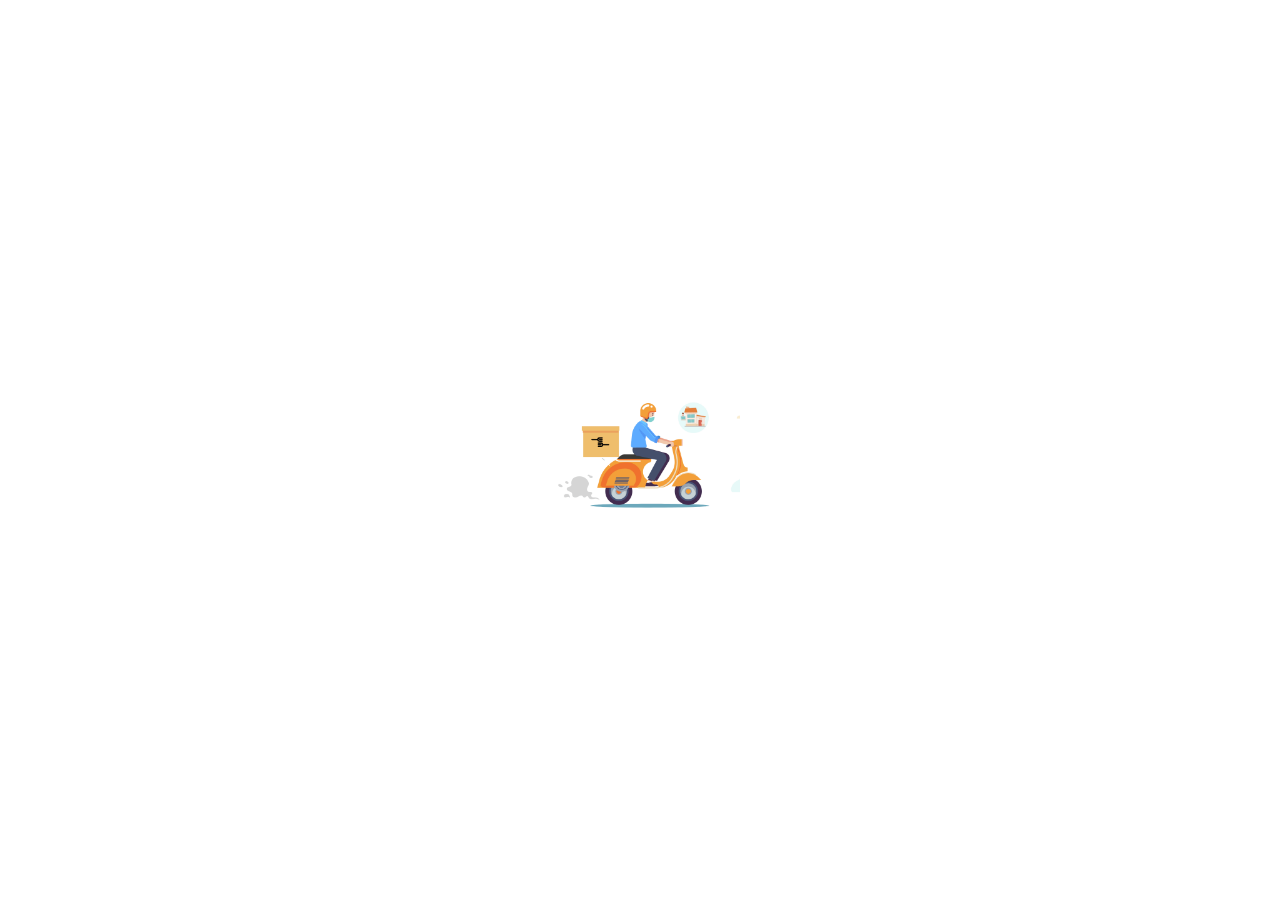
<file: index.html>
<!DOCTYPE html>
<html lang="en">

<head>
    <meta charset="UTF-8">
    <meta http-equiv="X-UA-Compatible" content="IE=edge">
    <meta name="viewport" content="width=device-width, initial-scale=1.0">
    <title>QuicBytes</title>
    <link rel="stylesheet" href="./css/first.css">
</head>

<body>
    <!-- Preloader -->
    <div class="preloader">
        <img src="./images/preloader.gif" alt="" />
    </div>

    <header class="header" style="position: inherit;">
        <a href="" class="logo">Quic<span class="yellow">Bytes</span></a>

        <nav class="navbar">
            <!-- <a href="#home">Home</a>
            <a href="#services">Services</a>
            <a href="#about">About Us</a>
            <a href="#contact">Contact Us</a>
            <a href="logpg.html">LogIn</a> -->
            <a href="#" class="btn">Our Sponsers</a>
        </nav>

        <!-- Hamburger -->
        <div class="hamburger">
            <img src="./images/grid-outline.svg" alt="" />
        </div>
    </header>

    <!-- Services -->
    <section class="services" id="services">
        <div class="top">
            <h2><span class="yellow">Choose</span> Your Login Credentials</h2>
            <p>
                Make Sure To Increase the Reach of our Website
            </p>
        </div>

        <div class="bottom">
            <!-- <div class="box">
                <img src="./images/delivery-man.svg" alt="" />
                <h4>Free Delivery</h4>
                <p></p>
                <a href="#">View More <img src="./images/btn-arrow.svg" alt="" /> </a>
            </div> -->
            <div class="box">
                <img src="./images/chef.svg" alt="" />
                <h4>Owner</h4><br>
                <a style="font-size: larger; color: #A12568;" href="sign.html">SignUp as Owner</a>
            </div>
            <div class="box">
                <img src="./images/lunch-break.svg" alt="" />
                <h4>Craver</h4><br>
                <a style="font-size: larger; color: #A12568;" href="signu.html">SignUp as User</a>
            </div>
        </div>
    </section>

    <!-- Go To Top -->
    <div class="scroll-top">
        <img src="./images/arrow-up-outline.svg" alt="" />
    </div>

    <!--============================JS Files Below===================================-->
    <script src="./js/index.js"></script>
</body>

</html>
</file>
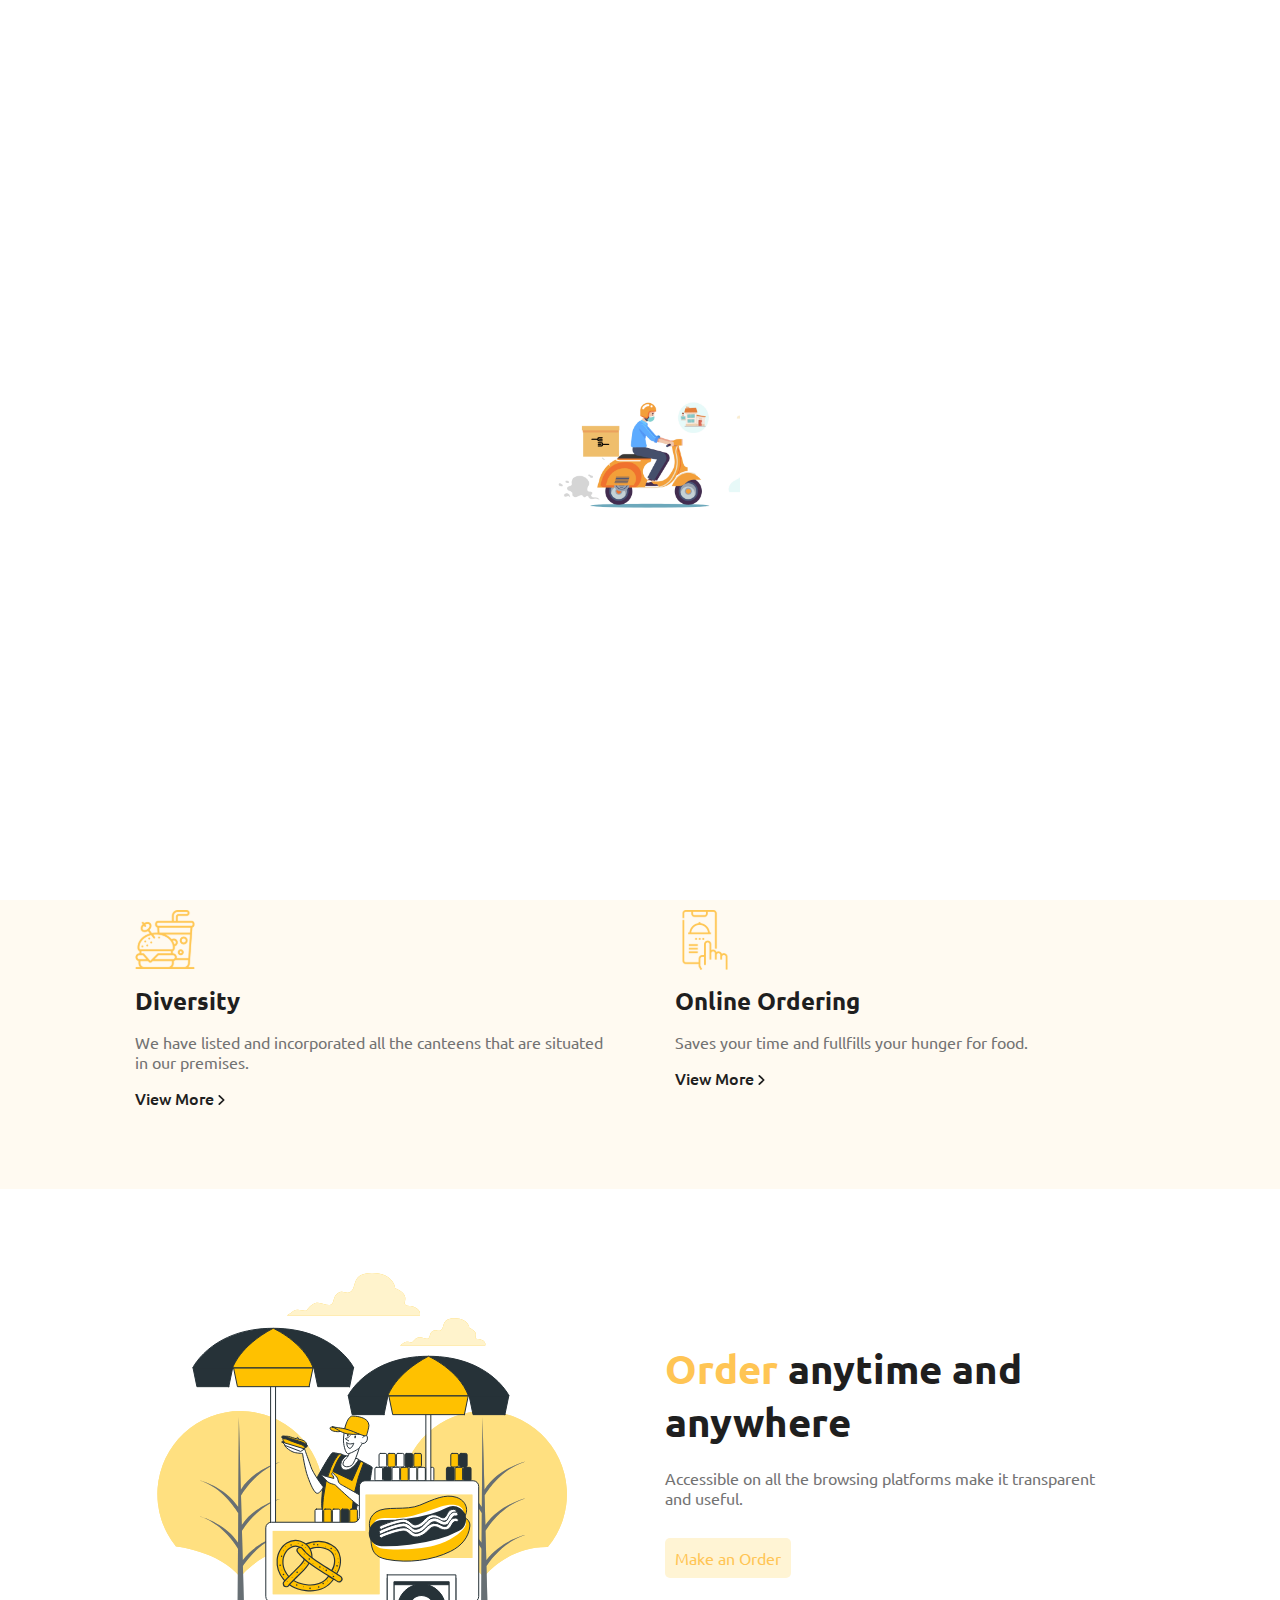
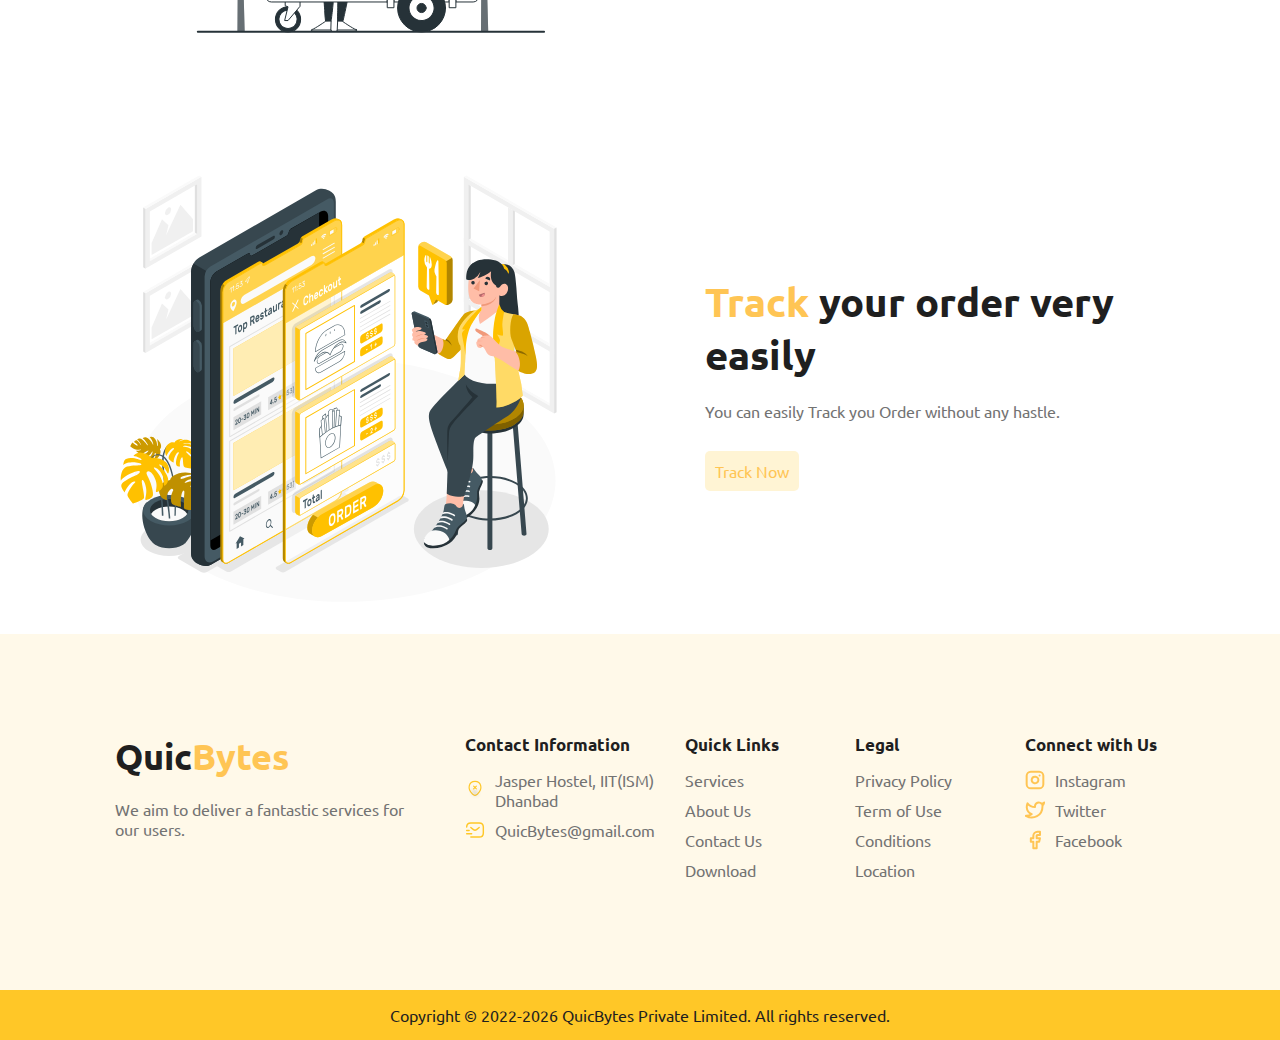
<file: first.html>
<!DOCTYPE html>
<html lang="en">

<head>
  <meta charset="UTF-8" />
  <meta http-equiv="X-UA-Compatible" content="IE=Edge" />
  <meta name="viewport" content="width=device-width, initial-scale=1.0" />
  <title>QuicBytes</title>
  <!-- StyleSheets -->
  <link rel="stylesheet" href="css/index.css" />
</head>

<body>
  <!-- Preloader -->
  <div class="preloader">
    <img src="./images/preloader.gif" alt="" />
  </div>

  <header class="header" >
    <a href="" class="logo">Quic<span class="yellow">Bytes</span></a>

    <nav class="navbar">
      <!-- <a href="#home">Home</a> -->
      <a href="#services">Services</a>
      <a href="#about">About Us</a>
      <a href="#contact">Contact Us</a>
      <!-- <a href="logpg.html">LogIn</a> -->
      <a href="mainu.html" class="btn">Make an Order</a>
    </nav>

    <!-- Hamburger -->
    <div class="hamburger">
      <img src="./images/grid-outline.svg" alt="" />
    </div>
  </header>

  <!-- Home -->
  <section class="home" id="home">
    <div class="content">
      <h1>Order Your Food <span class="yellow">Easier & Faster.</span></h1>
      <p>
        QuickBytes is an Online Food Ordering Website designed only for the students, staff and faculty of IIT(ISM)
        Dhanbad.
      </p>
      <!-- <a href="#" class="home-btn">Go to Menu</a> -->
    </div>
    <div class="image">
      <img src="./images/Order food-first.svg" alt="" />
    </div>
  </section>

  <!-- Services -->
  <section class="services" id="services">
    <div class="top">
      <h2><span class="yellow">Why</span> We are the Best</h2>
      <p>
        We provide an excuisite functionality to our users to order food from our Favourite restaurants before hand at a
        very nominal price.
      </p>
    </div>

    <div class="bottom">
      <!-- <div class="box">
          <img src="./images/delivery-man.svg" alt="" />
          <h4>Free Delivery</h4>
          <p></p>
          <a href="#">View More <img src="./images/btn-arrow.svg" alt="" /> </a>
      </div> -->
      <div class="box">
        <img src="./images/fast-food.svg" alt="" />
        <h4>Diversity</h4>
        <p>
          We have listed and incorporated all the canteens that are situated in our premises.
        </p>
        <a href="#">View More <img src="./images/btn-arrow.svg" alt="" /> </a>
      </div>
      <div class="box">
        <img src="./images/order-food.svg" alt="" />
        <h4>Online Ordering</h4>
        <p>
          Saves your time and fullfills your hunger for food.
        </p>
        <a href="#">View More <img src="./images/btn-arrow.svg" alt="" /> </a>
      </div>
    </div>
  </section>

  <!-- About #1 -->
  <section class="about" id="about">
    <div class="image">
      <img src="./images/Street Food-second.svg" alt="" />
    </div>
    <div class="content">
      <h3><span class="yellow">Order</span> anytime and anywhere</h3>
      <p>
        Accessible on all the browsing platforms make it transparent and useful.
      </p>
      <a href="mainu.html" class="btn">Make an Order</a>
    </div>
  </section>

  <!-- About #2 -->
  <!-- <section class="about about-2">
      <div class="content">
        <h3>
          <span class="yellow">Deliver</span> the products with best safety
        </h3>
        <p>
          Lorem ipsum dolor sit amet,adipiscing elit. Eu, montes, metus
          porttitor consectetur pretium. Euismod imperdiet pellentesque cursus
          in netus.
        </p>
        <a href="#" class="btn">Make an Offer</a>
      </div>

      <div class="image">
        <img src="./images/illus deliver.svg" alt="" />
      </div>
    </section> -->

  <!-- About #3 -->
  <section class="about about-3" style="gap: 3rem 13rem">
    <div class="image">
      <img src="./images/Order food-last.svg" alt="" />
    </div>

    <div class="content">
      <h3><span class="yellow">Track</span> your order very easily</h3>
      <p>
        You can easily Track you Order without any hastle.
      </p>
      <a href="#" class="btn">Track Now</a>
    </div>
  </section>

  <!-- App -->
  <!-- <section class="app" id="contact">
      <div class="image">
        <img src="./images/splash with mobile.svg" alt="" />
      </div>
      <div class="content">
        <h3>Place your order through our app</h3>
        <p>
          You can easily place your order using our mobile app. Now you can
          download our app for both IOS and Android mobiles.
        </p>
        <div class="links">
          <img src="./images/app-store.png" alt="" />
          <img src="./images/google-play.png" alt="" />
        </div>
      </div>
    </section> -->

  <!-- Footer -->
  <footer class="footer">
    <div class="top">
      <div class="content">
        <a href="" class="logo">Quic<span class="yellow">Bytes</span></a>
        <p>
          We aim to deliver a fantastic services for our users.
        </p>
      </div>

      <div class="links">
        <div class="link">
          <h4>Contact Information</h4>
          <div>
            <img src="./images/location-cross.svg" alt="" />
            <span>Jasper Hostel, IIT(ISM) Dhanbad</span>
          </div>
          <div>
            <img src="./images/sms-tracking.svg" alt="" />
            <span>QuicBytes@gmail.com</span>
          </div>
        </div>

        <div class="link">
          <h4>Quick Links</h4>
          <a href="#services">Services</a>
          <a href="#about">About Us</a>
          <a href="#contact">Contact Us</a>
          <a href="#">Download</a>
        </div>

        <div class="link">
          <h4>Legal</h4>
          <a href="terms.html">Privacy Policy</a>
          <a href="terms.html">Term of Use</a>
          <a href="terms.html">Conditions</a>
          <a href="https://goo.gl/maps/SLwCyTtouKAfJDbr5">Location</a>
        </div>

        <div class="link">
          <h4>Connect with Us</h4>
          <div>
            <img src="./images/instagram.svg" alt="" />
            <span>Instagram</span>
          </div>
          <div>
            <img src="./images/twitter.svg" alt="" />
            <span>Twitter</span>
          </div>
          <div>
            <img src="./images/facebook.svg" alt="" />
            <span>Facebook</span>
          </div>
        </div>
      </div>
    </div>
    <div class="bottom" id="contact">
      <p>Copyright © 2022-2026 QuicBytes Private Limited. All rights reserved.</p>
    </div>
  </footer>

  <!-- Go To Top -->
  <div class="scroll-top">
    <img src="./images/arrow-up-outline.svg" alt="" />
  </div>
  <!-- Scripts -->
  <script src="js/index.js"></script>
</body>

</html>
</file>
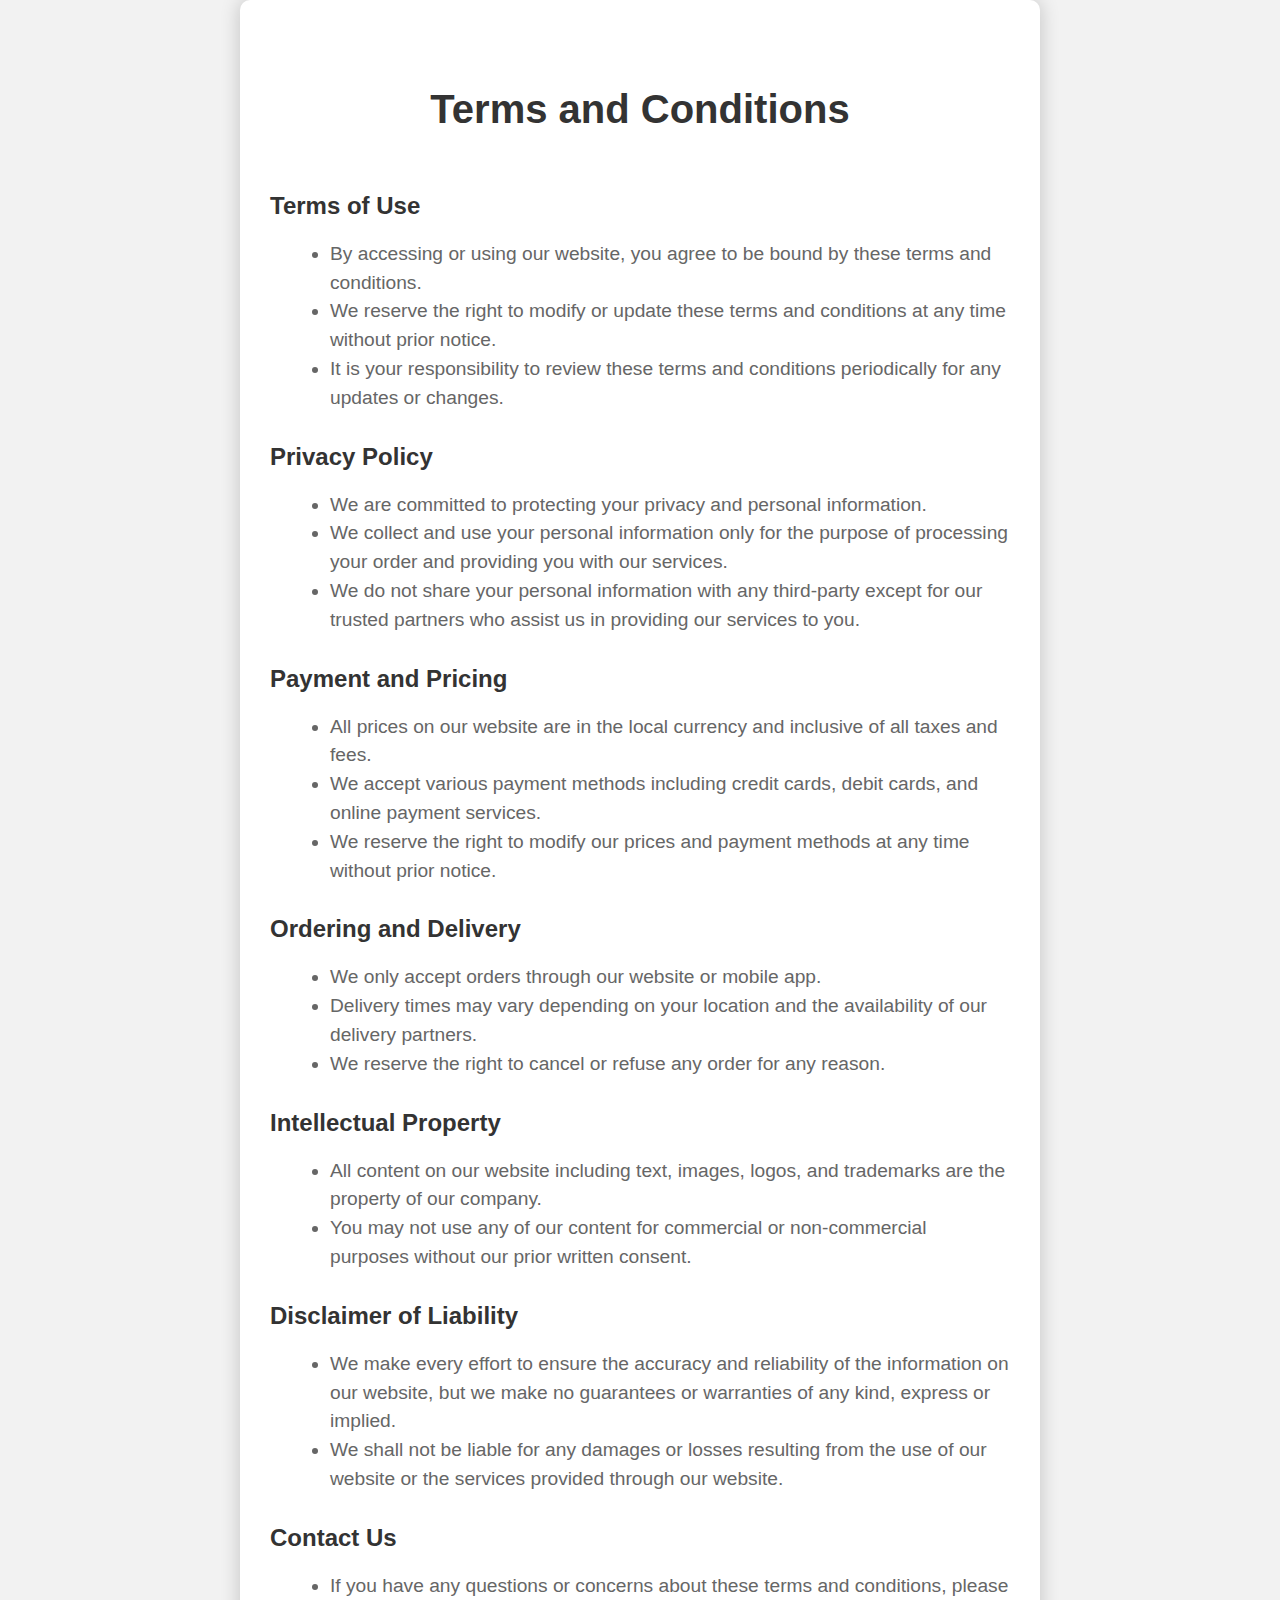
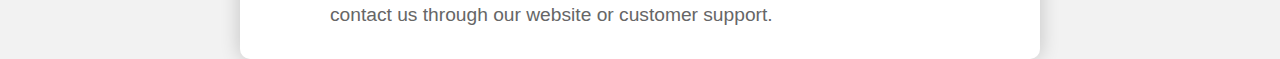
<file: terms.html>
<!DOCTYPE html>
<html>

<head>
    <meta name="viewport" content="width=device-width, initial-scale=1">
    <title>Terms and Conditions</title>
    <link rel="stylesheet" href="css/terms.css">
</head>

<body>
    <div class="container fade-in">
        <h1>Terms and Conditions</h1>

        <h2>Terms of Use</h2>
        <ul>
            <li>By accessing or using our website, you agree to be bound by these terms and conditions.</li>
            <li>We reserve the right to modify or update these terms and conditions at any time without prior notice.
            </li>
            <li>It is your responsibility to review these terms and conditions periodically for any updates or changes.
            </li>
        </ul>

        <h2>Privacy Policy</h2>
        <ul>
            <li>We are committed to protecting your privacy and personal information.</li>
            <li>We collect and use your personal information only for the purpose of processing your order and providing
                you with our services.</li>
            <li>We do not share your personal information with any third-party except for our trusted partners who
                assist us in providing our services to you.</li>
        </ul>

        <h2>Payment and Pricing</h2>
        <ul>
            <li>All prices on our website are in the local currency and inclusive of all taxes and fees.</li>
            <li>We accept various payment methods including credit cards, debit cards, and online payment services.</li>
            <li>We reserve the right to modify our prices and payment methods at any time without prior notice.</li>
        </ul>

        <h2>Ordering and Delivery</h2>
        <ul>
            <li>We only accept orders through our website or mobile app.</li>
            <li>Delivery times may vary depending on your location and the availability of our delivery partners.</li>
            <li>We reserve the right to cancel or refuse any order for any reason.</li>
        </ul>

        <h2>Intellectual Property</h2>
        <ul>
            <li>All content on our website including text, images, logos, and trademarks are the property of our
                company.</li>
            <li>You may not use any of our content for commercial or non-commercial purposes without our prior written
                consent.</li>
        </ul>

        <h2>Disclaimer of Liability</h2>
        <ul>
            <li>We make every effort to ensure the accuracy and reliability of the information on our website, but we
                make no guarantees or warranties of any kind, express or implied.</li>
            <li>We shall not be liable for any damages or losses resulting from the use of our website or the services
                provided through our website.</li>
        </ul>

        <h2>Contact Us</h2>
        <ul>
            <li>If you have any questions or concerns about these terms and conditions, please contact us through our
                website or customer support.</li>
        </ul>
    </div>
</file>
<file: css/first.css>
@import url("https://fonts.googleapis.com/css2?family=Ubuntu:wght@300;400;500;700&display=swap");

:root {
  --black: #1f1f1f;
  --white: #fff;
  --yellow: #ffc554;
  --deep-yellow: #ffc727;
  --bg-yellow: #fffaf1;
  --btn-yellow: #fff4d4;
  --footer-yellow: #fff9e9;
  --grey: #737373;
  --box-shadow: 0 0.5rem 1.5rem rgba(0, 0, 0, 0.1);
  --transition: all 0.2s linear;
}

*,
*::after,
*::before {
  box-sizing: inherit;
  margin: 0;
  padding: 0;
}

html {
  font-size: 62.5%;
  box-sizing: border-box;
  scroll-behavior: smooth;
}

body {
  font-family: "Ubuntu", sans-serif;
  font-size: 1.6rem;
  font-weight: 400;
  color: var(--black);
}

a {
  text-decoration: none;
  color: inherit;
  cursor: pointer;
}

li {
  list-style: none;
}

img {
  height: 100%;
}

section {
  padding: 2rem 9%;
}

.yellow {
  color: var(--yellow);
}

/* Header */
.header {
  position: fixed;
  top: 0;
  left: 0;
  right: 0;
  padding: 1rem 7%;
  height: 8rem;
  background: var(--white);
  display: flex;
  align-items: center;
  justify-content: space-between;
  box-shadow: var(--box-shadow);
  z-index: 1000;
}

.logo {
  font-size: 3.6rem;
  font-weight: 700;
}

.navbar a {
  font-weight: 500;
  transition: var(--transition);
  padding: 1rem;
  border-bottom: 2px solid transparent;
}

.navbar a:not(:last-child) {
  margin-right: 1rem;
}

.navbar a:hover {
  color: var(--yellow);
  border-color: var(--yellow);
}

.btn {
  display: inline-block;
  color: var(--yellow);
  background-color: var(--btn-yellow);
  padding: 1rem;
  border-radius: 0.5rem;
  transition: var(--transition);
}

.btn:hover {
  box-shadow: var(--box-shadow);
}

.header .hamburger img {
  width: 3rem;
}

.header .hamburger {
  display: none;
}

@media (max-width: 996px) {
  .logo {
    font-size: 3rem;
  }

  .navbar a {
    padding: 0.5rem;
  }

  .navbar a:not(:last-child) {
    margin-right: 0.5rem;
  }
}

@media (max-width: 768px) {
  .header .navbar {
    position: fixed;
    /* top: 9rem; */
    left: 0;
    right: 0;
    width: 90%;
    padding: 2.5rem;
    margin: 0 auto;
    box-shadow: var(--box-shadow);
    background-color: var(--white);
    text-align: center;
    border-radius: 1.5rem;
    display: flex;
    flex-direction: column;
    transition: 0.4s;
    top: -100%;
  }

  .header .navbar a:last-child {
    display: none;
  }

  .header .hamburger {
    display: block;
  }

  .navbar.show {
    top: 9rem;
  }
}

/* Home */
.home {
  padding-top: 13rem;
  display: grid;
  grid-template-columns: 1fr 1fr;
  align-items: center;
  gap: 2rem;
}

.home .image img {
  width: 100%;
}

.home .content h1 {
  font-size: 5.8rem;
  font-weight: 700;
  margin-bottom: 2rem;
}

.home .content p {
  color: var(--grey);
  font-size: 1.8rem;
  margin-bottom: 2rem;
}

.home .content .home-btn {
  display: inline-block;
  color: var(--white);
  font-weight: 500;
  border-radius: 0.5rem;
  background-color: var(--yellow);
  padding: 1rem 1.5rem;
  margin-top: 1rem;
  transition: var(--transition);
}

.home .content .home-btn:hover {
  transform: translateY(-3px);
  box-shadow: var(--box-shadow);
}

@media (max-width: 999px) {
  .home .content h1 {
    font-size: 4rem;
  }
}

@media (max-width: 768px) {
  .home .content h1 {
    font-size: 3rem;
    margin-bottom: 1.5rem;
  }

  .home .content p {
    font-size: inherit;
    margin-bottom: 1.5rem;
  }

  .home {
    grid-template-columns: 1fr;
  }

  .home .image {
    max-width: 40rem;
    margin: 0 auto;
  }
}

/* Services */
section.services {
  background-color: var(--bg-yellow);
  padding: 5rem 9%;
}

.services .top {
  text-align: center;
  margin-bottom: 5rem;
}

.services .top h2 {
  font-size: 4rem;
  margin-bottom: 1.5rem;
  color: #ffc727;
}

.services .top p {
  width: 80%;
  margin: 0 auto;
  font-size: 1.8rem;
  color: var(--grey);
}

.services .bottom {
  display: grid;
  grid-template-columns: repeat(auto-fit, minmax(30rem, 1fr));
  gap: 3rem;
  justify-items: center;
}

.services .bottom .box {
  display: flex;
  flex-direction: column;
  align-items: flex-start;
  padding: 3rem 2rem;
  border-radius: 0.5rem;
}

.services .bottom .box:hover {
  background-color: var(--white);
  box-shadow: var(--box-shadow);
}

.services .bottom .box img {
  height: 13rem;
}

.services .bottom .box h4 {
  font-size: 2.4rem;
  margin: 1.5rem 0;
}

.services .bottom .box p {
  color: var(--grey);
  margin-bottom: 1.5rem;
}

.services .bottom .box a {
  display: inline-block;
  font-weight: 500;
}

.services .bottom .box a img {
  height: 1rem;
}

@media (max-width: 768px) {
  .services .top {
    margin-bottom: 3rem;
  }

  .services .top p {
    width: 100%;
    font-size: inherit;
  }

  .services .top h2 {
    font-size: 3rem;
    margin-bottom: 1rem;
  }

  .services .bottom .box {
    padding: 1.5rem;
  }
}

/* About */
section.about {
  display: grid;
  grid-template-columns: 1fr 1fr;
  align-items: center;
  gap: 5rem;
}

.about .image img {
  width: 100%;
}

.about .content h3 {
  font-size: 4rem;
  margin-bottom: 2rem;
}

.about .content p {
  color: var(--grey);
  width: 90%;
  margin-bottom: 3rem;
}

@media (max-width: 768px) {
  section.about {
    grid-template-columns: 1fr;
    gap: 3rem 0;
  }

  .about .image {
    width: 90%;
  }

  .about.about-2 .image {
    grid-column-start: 1;
    grid-row-start: 1;
  }

  .about .content h3 {
    font-size: 3rem;
    margin-bottom: 1rem;
  }

  .about .content p {
    width: 100%;
    margin-bottom: 2rem;
  }
}

/* App */

section.app {
  margin: 10rem 9%;
  border-radius: 0.5rem;
  background-color: var(--yellow);
  display: grid;
  grid-template-columns: 1fr 1fr;
  align-items: center;
  position: relative;
  padding: 22rem 0;
}

section.app .image {
  position: absolute;
  left: 15%;
}

section.app .image img {
  width: 100%;
}

section.app .content {
  position: absolute;
  right: 5%;
  width: 45%;
}

section.app .content h3 {
  font-size: 4rem;
  margin-bottom: 3rem;
}

section.app .content p {
  margin-bottom: 3rem;
}

section.app .content .links img {
  margin-right: 3rem;
}

@media (max-width: 1200px) {
  section.app .image {
    max-width: 20rem;
  }
}

@media (max-width: 768px) {
  section.app .image {
    display: none;
  }

  section.app {
    grid-template-columns: 1fr;
    padding: 20rem 0;
    margin: 5rem 9%;
  }

  section.app .content {
    width: 85%;
    left: 50%;
    transform: translateX(-50%);
  }

  section.app .content h3 {
    font-size: 3.5rem;
    margin-bottom: 2rem;
  }

  section.app .content .links img {
    width: 8rem;
    margin-right: 0;
  }
}

/* Footer */

.footer .top {
  background-color: var(--footer-yellow);
  padding: 10rem 9%;
  display: grid;
  grid-template-columns: 1fr 2fr;
}

.footer .top .links {
  display: grid;
  grid-template-columns: repeat(4, 1fr);
  gap: 3rem;
}

.footer .bottom {
  display: flex;
  align-items: center;
  justify-content: center;
  padding: 1.5rem 0;
  background-color: var(--deep-yellow);
}

.footer .top .content p {
  color: var(--grey);
  margin-top: 2rem;
  width: 90%;
}

.footer .top .link h4 {
  font-size: 1.7rem;
  margin-bottom: 1.5rem;
}

.footer .top .link a {
  display: inline-block;
  color: var(--grey);
  margin-bottom: 1rem;
}

.footer .top .link span {
  color: var(--grey);
}

.footer .top .link a {
  display: block;
}

.footer .top .link div {
  margin-bottom: 1rem;
  display: flex;
  align-items: center;
}

.footer .top .link div img {
  margin-right: 1rem;
}

@media (max-width: 996px) {
  .footer .top {
    padding: 5rem 9%;
    grid-template-columns: 1fr;
  }

  .footer .top .content {
    display: none;
  }
}

@media (max-width: 768px) {
  .footer .top .links {
    grid-template-columns: 1fr;
    gap: 3rem 0;
  }

  .footer .top .link {
    display: flex;
    flex-direction: column;
  }

  .footer .bottom {
    padding: 1.5rem;
  }
}

/* Preloader */
.preloader {
  position: fixed;
  top: 0;
  left: 0;
  width: 100%;
  height: 100%;
  background-color: var(--white);
  display: flex;
  align-items: center;
  justify-content: center;
  z-index: 10000000;
}

.preloader img {
  width: 20rem;
  height: 20rem;
}

/* Scroll Top */
.scroll-top {
  position: fixed;
  bottom: 10%;
  right: 3%;
  background-color: var(--deep-yellow);
  padding: 0.8rem;
  border-radius: 1rem;
  box-shadow: var(--box-shadow);
  animation: grow 1s linear infinite alternate;
  cursor: pointer;
  display: none;
}

.scroll-top img {
  width: 2.5rem;
}

@keyframes grow {
  0% {
    transform: scale(0.8);
  }

  100% {
    transform: scale(1);
  }
}

.scroll-top.show {
  display: block;
}

.link a{
  transition: var(--transition);
}
</file>
<file: css/index.css>
@import url("https://fonts.googleapis.com/css2?family=Ubuntu:wght@300;400;500;700&display=swap");

:root {
  --black: #1f1f1f;
  --white: #fff;
  --yellow: #ffc554;
  --deep-yellow: #ffc727;
  --bg-yellow: #fffaf1;
  --btn-yellow: #fff4d4;
  --footer-yellow: #fff9e9;
  --grey: #737373;
  --box-shadow: 0 0.5rem 1.5rem rgba(0, 0, 0, 0.1);
  --transition: all 0.2s linear;
}

*,
*::after,
*::before {
  box-sizing: inherit;
  margin: 0;
  padding: 0;
}

html {
  font-size: 62.5%;
  box-sizing: border-box;
  scroll-behavior: smooth;
}

body {
  font-family: "Ubuntu", sans-serif;
  font-size: 1.6rem;
  font-weight: 400;
  color: var(--black);
}

a {
  text-decoration: none;
  color: inherit;
  cursor: pointer;
}

li {
  list-style: none;
}

img {
  height: 100%;
}

section {
  padding: 2rem 9%;
}

.yellow {
  color: var(--yellow);
}

/* Header */
.header {
  position: fixed;
  top: 0;
  left: 0;
  right: 0;
  padding: 1rem 7%;
  height: 8rem;
  background: var(--white);
  display: flex;
  align-items: center;
  justify-content: space-between;
  box-shadow: var(--box-shadow);
  z-index: 1000;
}

.logo {
  font-size: 3.6rem;
  font-weight: 700;
}

.navbar a {
  font-weight: 500;
  transition: var(--transition);
  padding: 1rem;
  border-bottom: 2px solid transparent;
}

.navbar a:not(:last-child) {
  margin-right: 1rem;
}

.navbar a:hover {
  color: var(--yellow);
  border-color: var(--yellow);
}

.btn {
  display: inline-block;
  color: var(--yellow);
  background-color: var(--btn-yellow);
  padding: 1rem;
  border-radius: 0.5rem;
  transition: var(--transition);
}

.btn:hover {
  box-shadow: var(--box-shadow);
}

.header .hamburger img {
  width: 3rem;
}

.header .hamburger {
  display: none;
}

@media (max-width: 996px) {
  .logo {
    font-size: 3rem;
  }

  .navbar a {
    padding: 0.5rem;
  }

  .navbar a:not(:last-child) {
    margin-right: 0.5rem;
  }
}

@media (max-width: 768px) {
  .header .navbar {
    position: fixed;
    /* top: 9rem; */
    left: 0;
    right: 0;
    width: 90%;
    padding: 2.5rem;
    margin: 0 auto;
    box-shadow: var(--box-shadow);
    background-color: var(--white);
    text-align: center;
    border-radius: 1.5rem;
    display: flex;
    flex-direction: column;
    transition: 0.4s;
    top: -100%;
  }

  .header .navbar a:last-child {
    display: none;
  }

  .header .hamburger {
    display: block;
  }

  .navbar.show {
    top: 9rem;
  }
}

/* Home */
.home {
  padding-top: 13rem;
  display: grid;
  grid-template-columns: 1fr 1fr;
  align-items: center;
  gap: 2rem;
}

.home .image img {
  width: 100%;
}

.home .content h1 {
  font-size: 5.8rem;
  font-weight: 700;
  margin-bottom: 2rem;
}

.home .content p {
  color: var(--grey);
  font-size: 1.8rem;
  margin-bottom: 2rem;
}

.home .content .home-btn {
  display: inline-block;
  color: var(--white);
  font-weight: 500;
  border-radius: 0.5rem;
  background-color: var(--yellow);
  padding: 1rem 1.5rem;
  margin-top: 1rem;
  transition: var(--transition);
}

.home .content .home-btn:hover {
  transform: translateY(-3px);
  box-shadow: var(--box-shadow);
}

@media (max-width: 999px) {
  .home .content h1 {
    font-size: 4rem;
  }
}

@media (max-width: 768px) {
  .home .content h1 {
    font-size: 3rem;
    margin-bottom: 1.5rem;
  }

  .home .content p {
    font-size: inherit;
    margin-bottom: 1.5rem;
  }

  .home {
    grid-template-columns: 1fr;
  }

  .home .image {
    max-width: 40rem;
    margin: 0 auto;
  }
}

/* Services */
section.services {
  background-color: var(--bg-yellow);
  padding: 5rem 9%;
}

.services .top {
  text-align: center;
  margin-bottom: 5rem;
}

.services .top h2 {
  font-size: 4rem;
  margin-bottom: 1.5rem;
  color: #ffc727;
}

.services .top p {
  width: 80%;
  margin: 0 auto;
  font-size: 1.8rem;
  color: var(--grey);
}

.services .bottom {
  display: grid;
  grid-template-columns: repeat(auto-fit, minmax(30rem, 1fr));
  gap: 3rem;
}

.services .bottom .box {
  display: flex;
  flex-direction: column;
  align-items: flex-start;
  padding: 3rem 2rem;
  border-radius: 0.5rem;
}

.services .bottom .box:hover {
  background-color: var(--white);
  box-shadow: var(--box-shadow);
}

.services .bottom .box img {
  height: 6rem;
}

.services .bottom .box h4 {
  font-size: 2.4rem;
  margin: 1.5rem 0;
}

.services .bottom .box p {
  color: var(--grey);
  margin-bottom: 1.5rem;
}

.services .bottom .box a {
  display: inline-block;
  font-weight: 500;
}

.services .bottom .box a img {
  height: 1rem;
}

@media (max-width: 768px) {
  .services .top {
    margin-bottom: 3rem;
  }

  .services .top p {
    width: 100%;
    font-size: inherit;
  }

  .services .top h2 {
    font-size: 3rem;
    margin-bottom: 1rem;
  }

  .services .bottom .box {
    padding: 1.5rem;
  }
}

/* About */
section.about {
  display: grid;
  grid-template-columns: 1fr 1fr;
  align-items: center;
  gap: 5rem;
}

.about .image img {
  width: 100%;
}

.about .content h3 {
  font-size: 4rem;
  margin-bottom: 2rem;
}

.about .content p {
  color: var(--grey);
  width: 90%;
  margin-bottom: 3rem;
}

@media (max-width: 768px) {
  section.about {
    grid-template-columns: 1fr;
    gap: 3rem 0;
  }

  .about .image {
    width: 90%;
  }

  .about.about-2 .image {
    grid-column-start: 1;
    grid-row-start: 1;
  }

  .about .content h3 {
    font-size: 3rem;
    margin-bottom: 1rem;
  }

  .about .content p {
    width: 100%;
    margin-bottom: 2rem;
  }
}

/* App */

section.app {
  margin: 10rem 9%;
  border-radius: 0.5rem;
  background-color: var(--yellow);
  display: grid;
  grid-template-columns: 1fr 1fr;
  align-items: center;
  position: relative;
  padding: 22rem 0;
}

section.app .image {
  position: absolute;
  left: 15%;
}

section.app .image img {
  width: 100%;
}

section.app .content {
  position: absolute;
  right: 5%;
  width: 45%;
}

section.app .content h3 {
  font-size: 4rem;
  margin-bottom: 3rem;
}

section.app .content p {
  margin-bottom: 3rem;
}

section.app .content .links img {
  margin-right: 3rem;
}

@media (max-width: 1200px) {
  section.app .image {
    max-width: 20rem;
  }
}

@media (max-width: 768px) {
  section.app .image {
    display: none;
  }

  section.app {
    grid-template-columns: 1fr;
    padding: 20rem 0;
    margin: 5rem 9%;
  }

  section.app .content {
    width: 85%;
    left: 50%;
    transform: translateX(-50%);
  }

  section.app .content h3 {
    font-size: 3.5rem;
    margin-bottom: 2rem;
  }

  section.app .content .links img {
    width: 8rem;
    margin-right: 0;
  }
}

/* Footer */

.footer .top {
  background-color: var(--footer-yellow);
  padding: 10rem 9%;
  display: grid;
  grid-template-columns: 1fr 2fr;
}

.footer .top .links {
  display: grid;
  grid-template-columns: repeat(4, 1fr);
  gap: 3rem;
}

.footer .bottom {
  display: flex;
  align-items: center;
  justify-content: center;
  padding: 1.5rem 0;
  background-color: var(--deep-yellow);
}

.footer .top .content p {
  color: var(--grey);
  margin-top: 2rem;
  width: 90%;
}

.footer .top .link h4 {
  font-size: 1.7rem;
  margin-bottom: 1.5rem;
}

.footer .top .link a {
  display: inline-block;
  color: var(--grey);
  margin-bottom: 1rem;
}

.footer .top .link span {
  color: var(--grey);
}

.footer .top .link a {
  display: block;
}

.footer .top .link div {
  margin-bottom: 1rem;
  display: flex;
  align-items: center;
}

.footer .top .link div img {
  margin-right: 1rem;
}

@media (max-width: 996px) {
  .footer .top {
    padding: 5rem 9%;
    grid-template-columns: 1fr;
  }

  .footer .top .content {
    display: none;
  }
}

@media (max-width: 768px) {
  .footer .top .links {
    grid-template-columns: 1fr;
    gap: 3rem 0;
  }

  .footer .top .link {
    display: flex;
    flex-direction: column;
  }

  .footer .bottom {
    padding: 1.5rem;
  }
}

/* Preloader */
.preloader {
  position: fixed;
  top: 0;
  left: 0;
  width: 100%;
  height: 100%;
  background-color: var(--white);
  display: flex;
  align-items: center;
  justify-content: center;
  z-index: 10000000;
}

.preloader img {
  width: 20rem;
  height: 20rem;
}

/* Scroll Top */
.scroll-top {
  position: fixed;
  bottom: 10%;
  right: 3%;
  background-color: var(--deep-yellow);
  padding: 0.8rem;
  border-radius: 1rem;
  box-shadow: var(--box-shadow);
  animation: grow 1s linear infinite alternate;
  cursor: pointer;
  display: none;
}

.scroll-top img {
  width: 2.5rem;
}

@keyframes grow {
  0% {
    transform: scale(0.8);
  }

  100% {
    transform: scale(1);
  }
}

.scroll-top.show {
  display: block;
}

.link a{
  transition: var(--transition);
}
</file>
<file: css/terms.css>
/* Main styles */
* {
    box-sizing: border-box;
    font-family: Arial, sans-serif;
}

body {
    margin: 0;
    padding: 0;
    background-color: #f2f2f2;
}

h1 {
    text-align: center;
    padding: 30px 0;
    font-size: 2.5rem;
    color: #333;
}

.container {
    max-width: 800px;
    margin: 0 auto;
    padding: 30px;
    background-color: #fff;
    border-radius: 10px;
    box-shadow: 0 0 20px rgba(0, 0, 0, 0.2);
}

h2 {
    font-size: 1.5rem;
    color: #333;
    margin-top: 30px;
}

ul {
    margin: 20px 0 0 20px;
    font-size: 1.2rem;
    line-height: 1.5;
    color: #666;
}

/* Animations */
@keyframes fade-in {
    0% {
        opacity: 0;
    }

    100% {
        opacity: 1;
    }
}

.fade-in {
    animation: fade-in 1s ease-in-out;
}

/* Media queries */
@media (max-width: 600px) {
    h1 {
        font-size: 2rem;
    }

    h2 {
        font-size: 1.2rem;
    }

    ul {
        font-size: 1rem;
    }
}
</file>
